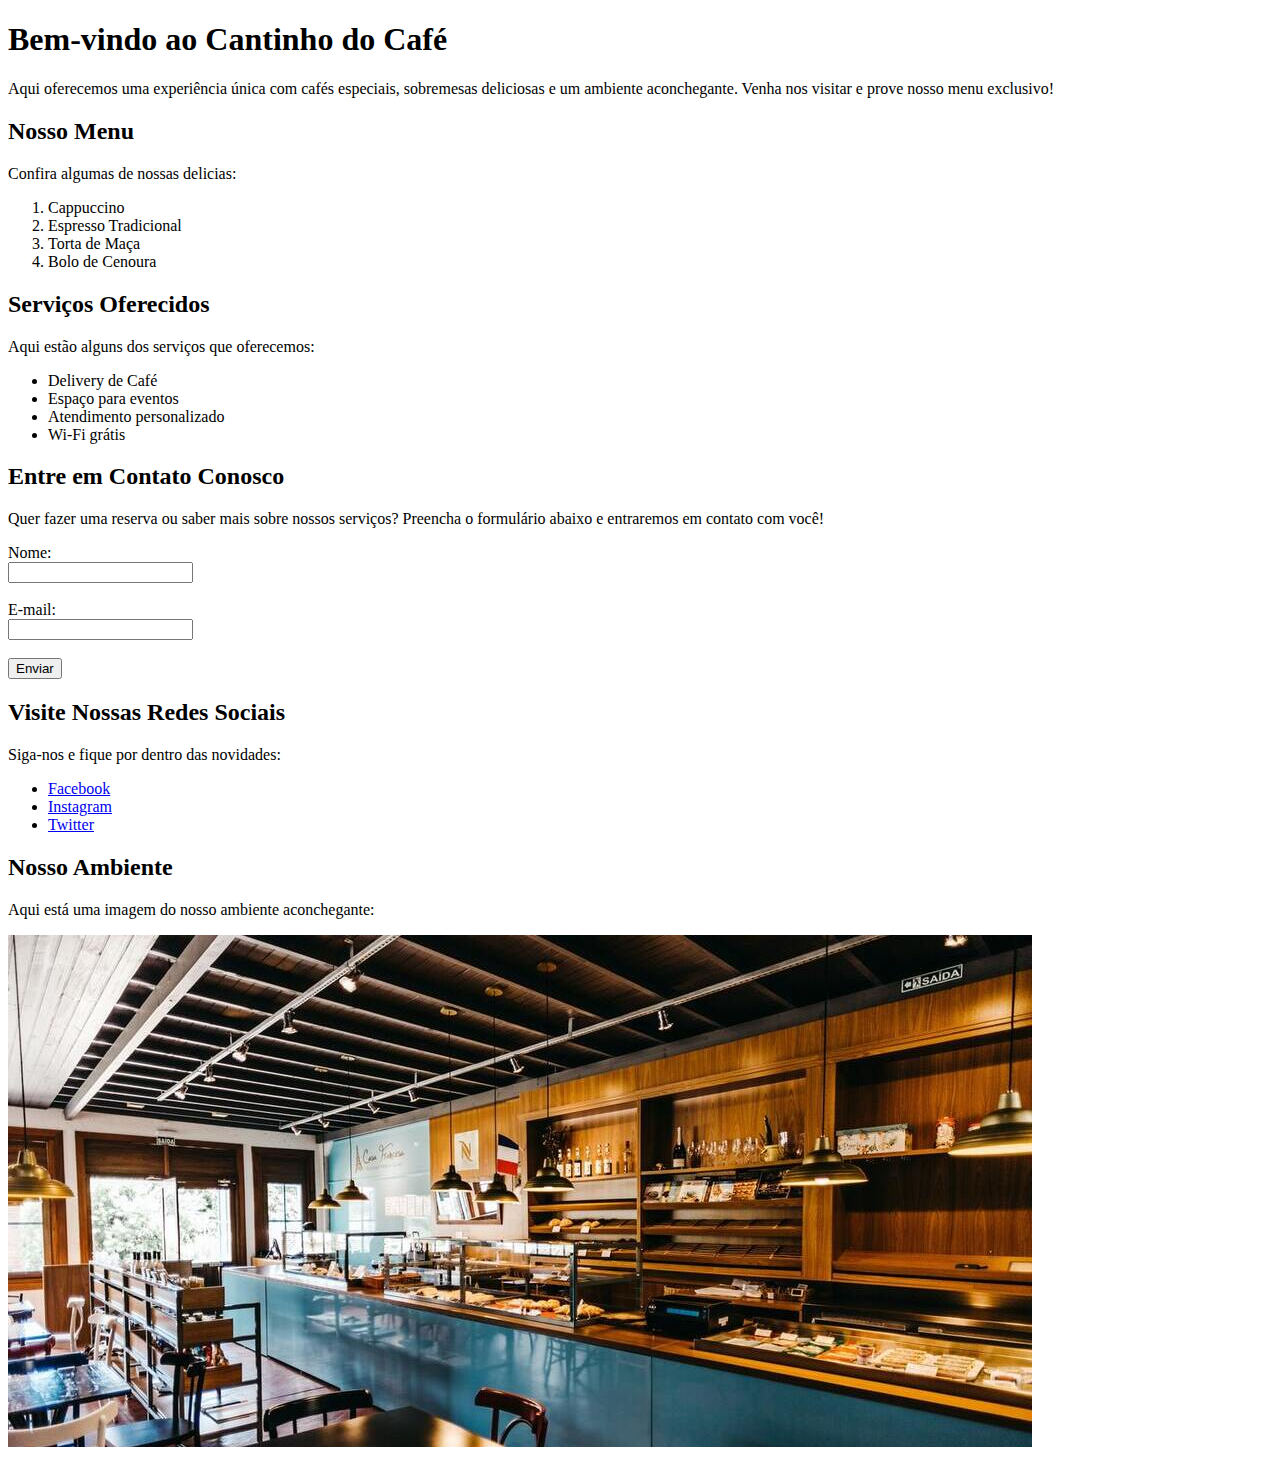
<file: 1.OFICINA/index.html>
<!DOCTYPE html>
<html lang="pt-br">
<head>
    <meta charset="UTF-8">
    <meta name="viewport" content="width=device-width, initial-scale=1.0">
    <title>Cantinho do Café</title>
</head>
<body>

    <h1>Bem-vindo ao Cantinho do Café</h1> <!-- título principal: mensagem de boas vindas -->
    <p>Aqui oferecemos uma experiência única com cafés especiais, sobremesas deliciosas e um ambiente aconchegante. Venha nos visitar e prove 
    nosso menu exclusivo!</p> <!-- paragráfo: apresentação -->

    <h2>Nosso Menu</h2> <!-- título: cardápio -->
    <p>Confira algumas de nossas delicias:</p>
    
    <ol> <!-- lista ordenada: menu -->
        <li>Cappuccino</li>
        <li>Espresso Tradicional</li>
        <li>Torta de Maça</li>
        <li>Bolo de Cenoura</li>
    </ol>

    <h2>Serviços Oferecidos</h2> <!-- título: serviços -->
    <p>Aqui estão alguns dos serviços que oferecemos:</p>
    
    <ul> <!-- lista não ordenada: serviços -->
        <li>Delivery de Café</li>
        <li>Espaço para eventos</li>
        <li>Atendimento personalizado</li>
        <li>Wi-Fi grátis</li>
    </ul>

    <h2>Entre em Contato Conosco</h2> <!-- título: contatos -->
    <p>Quer fazer uma reserva ou saber mais sobre nossos serviços? Preencha o formulário abaixo e entraremos em contato com você!</p>

    <form action="/enviar" method="post"> <!-- formulário -->
        <label for="nome">Nome:</label><br>
        <input type="text" id="nome" name="nome" required><br><br>

        <label for="email">E-mail:</label><br>
        <input type="email" id="email" name="email" required><br><br>

        <button type="submit">Enviar</button>
    </form>

    <h2>Visite Nossas Redes Sociais</h2> <!-- título: redes sociais -->
    <p>Siga-nos e fique por dentro das novidades:</p>
    <ul> <!-- lista não ordenada: links de redes sociais -->
        <li><a href="https://www.facebook.com" target="_blank">Facebook</a></li>
        <li><a href="https://www.instagram.com" target="_blank">Instagram</a></li>
        <li><a href="https://www.twitter.com" target="_blank">Twitter</a></li>
    </ul>

    <h2>Nosso Ambiente</h2>
    <p>Aqui está uma imagem do nosso ambiente aconchegante:</p>
    <img src="./img/CantinhoDoCafé.jpeg" alt="Imagem do Cantinho do Café"> <!-- imagem -->

</body>
</html>
</file>
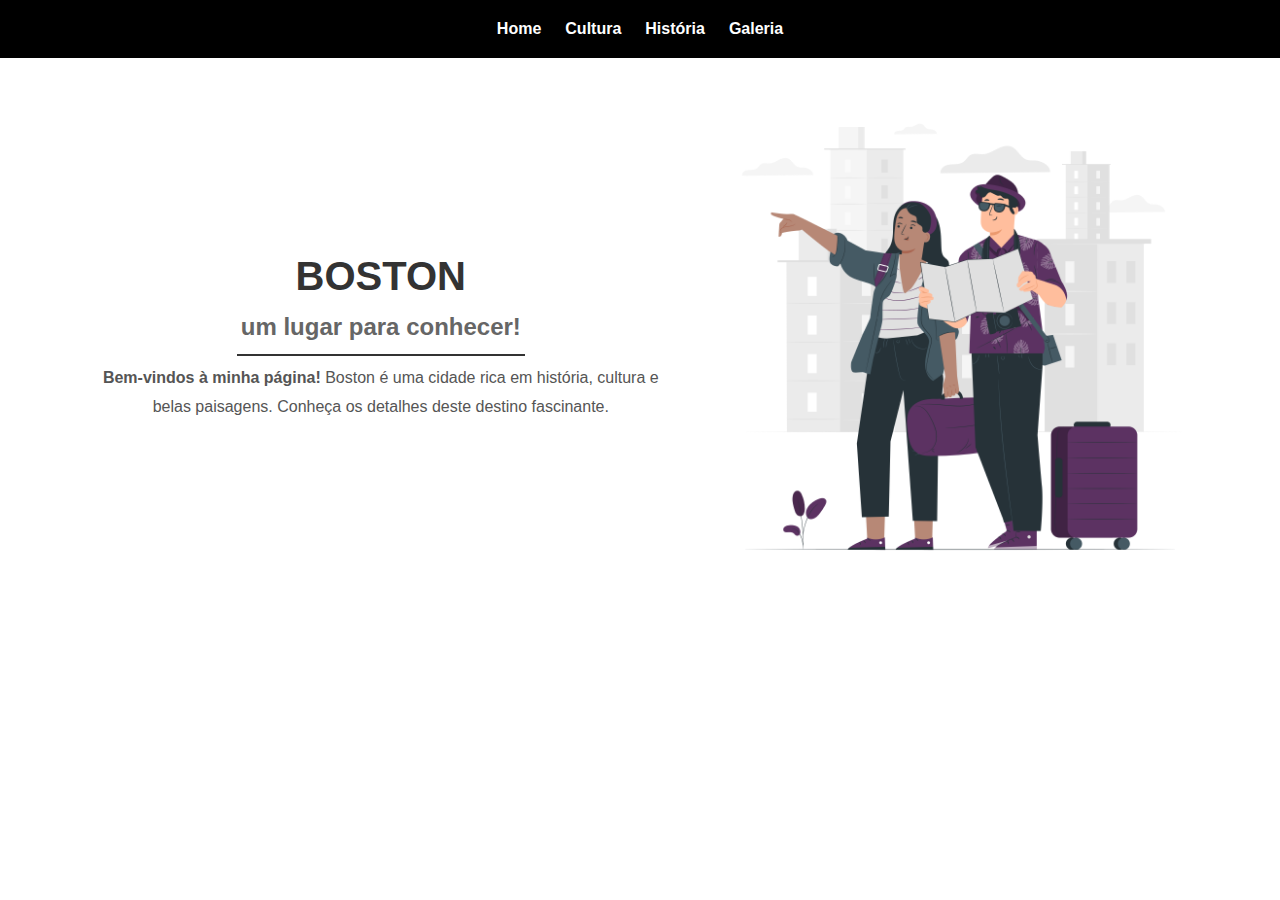
<file: 2.OFICINA/index.html>
<!DOCTYPE html>
<html lang="pt-BR">
<head>
    <meta charset="UTF-8">
    <meta name="viewport" content="width=device-width, initial-scale=1.0">
    <title>Um lugar que eu gostaria de conhecer!</title>
    <link rel="stylesheet" href="./styles/style.css">
</head>
<body>
    <header>
        <nav>
            <a href="index.html">Home</a>
            <a href="./pages/cultura.html">Cultura</a>
            <a href="./pages/historia.html">História</a>
            <a href="./pages/galeria.html">Galeria</a>
        </nav>
    </header>

    <section>
        <div class="sub-section">
            <h1>BOSTON</h1>
            <h2>um lugar para conhecer!</h2>
            <hr class="linha"></hr>
            <p><strong>Bem-vindos à minha página!</strong> Boston é uma cidade rica em história, cultura e belas paisagens. Conheça os detalhes deste destino fascinante.</p>
        </div>
        <img src="./img/Travelers-pana.png" alt="Uma ilustração de dois viajantes com um mapa" class="main-img">
        
    </section>
</body>
</html>
</file>
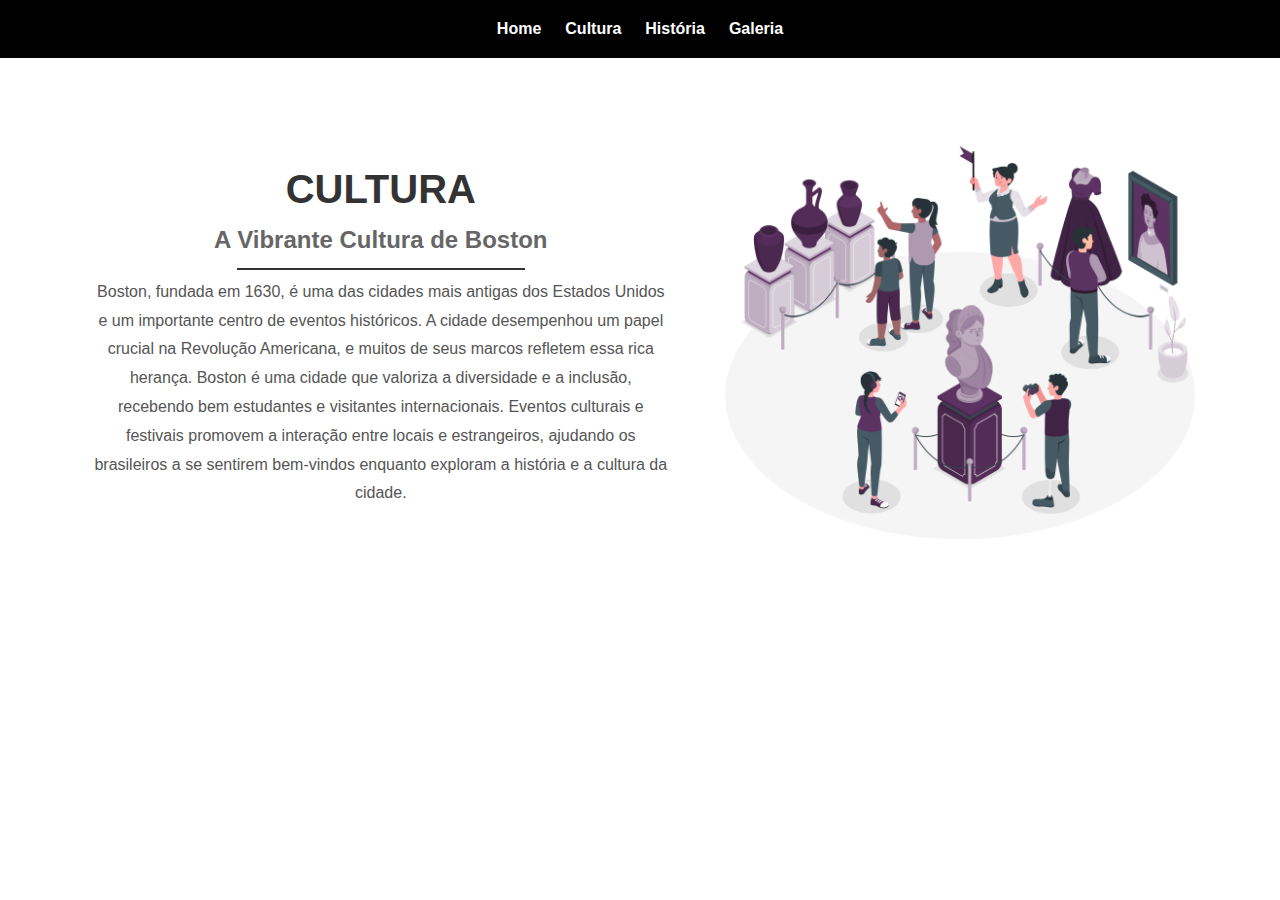
<file: 2.OFICINA/pages/cultura.html>
<!DOCTYPE html>
<html lang="pt-BR">
<head>
    <meta charset="UTF-8">
    <meta name="viewport" content="width=device-width, initial-scale=1.0">
    <title>Cultura de Boston</title>
    <link rel="stylesheet" href="../styles/style.css">
</head>
<body>
    <header>
        <nav>
            <a href="../index.html">Home</a>
            <a href="cultura.html">Cultura</a>
            <a href="historia.html">História</a>
            <a href="galeria.html">Galeria</a>
        </nav>
    </header>

    <section>
        <div class="sub-section">
            <h1>CULTURA</h1>
            <h2>A Vibrante Cultura de Boston</h2>
            <hr class="linha"></hr>
            <p>Boston, fundada em 1630, é uma das cidades mais antigas dos Estados Unidos e um importante centro de eventos históricos. A cidade 
                desempenhou um papel crucial na Revolução Americana, e muitos de seus marcos refletem essa rica herança. Boston é uma cidade que 
                valoriza a diversidade e a inclusão, recebendo bem estudantes e visitantes internacionais. Eventos culturais e festivais promovem 
                a interação entre locais e estrangeiros, ajudando os brasileiros a se sentirem bem-vindos enquanto exploram a história e a cultura 
                da cidade.</p>
        </div>
        <img src="../img/People visiting history museum-amico.png" alt="" class="cultura-img">
        
    </section>
</body>
</html>
</file>
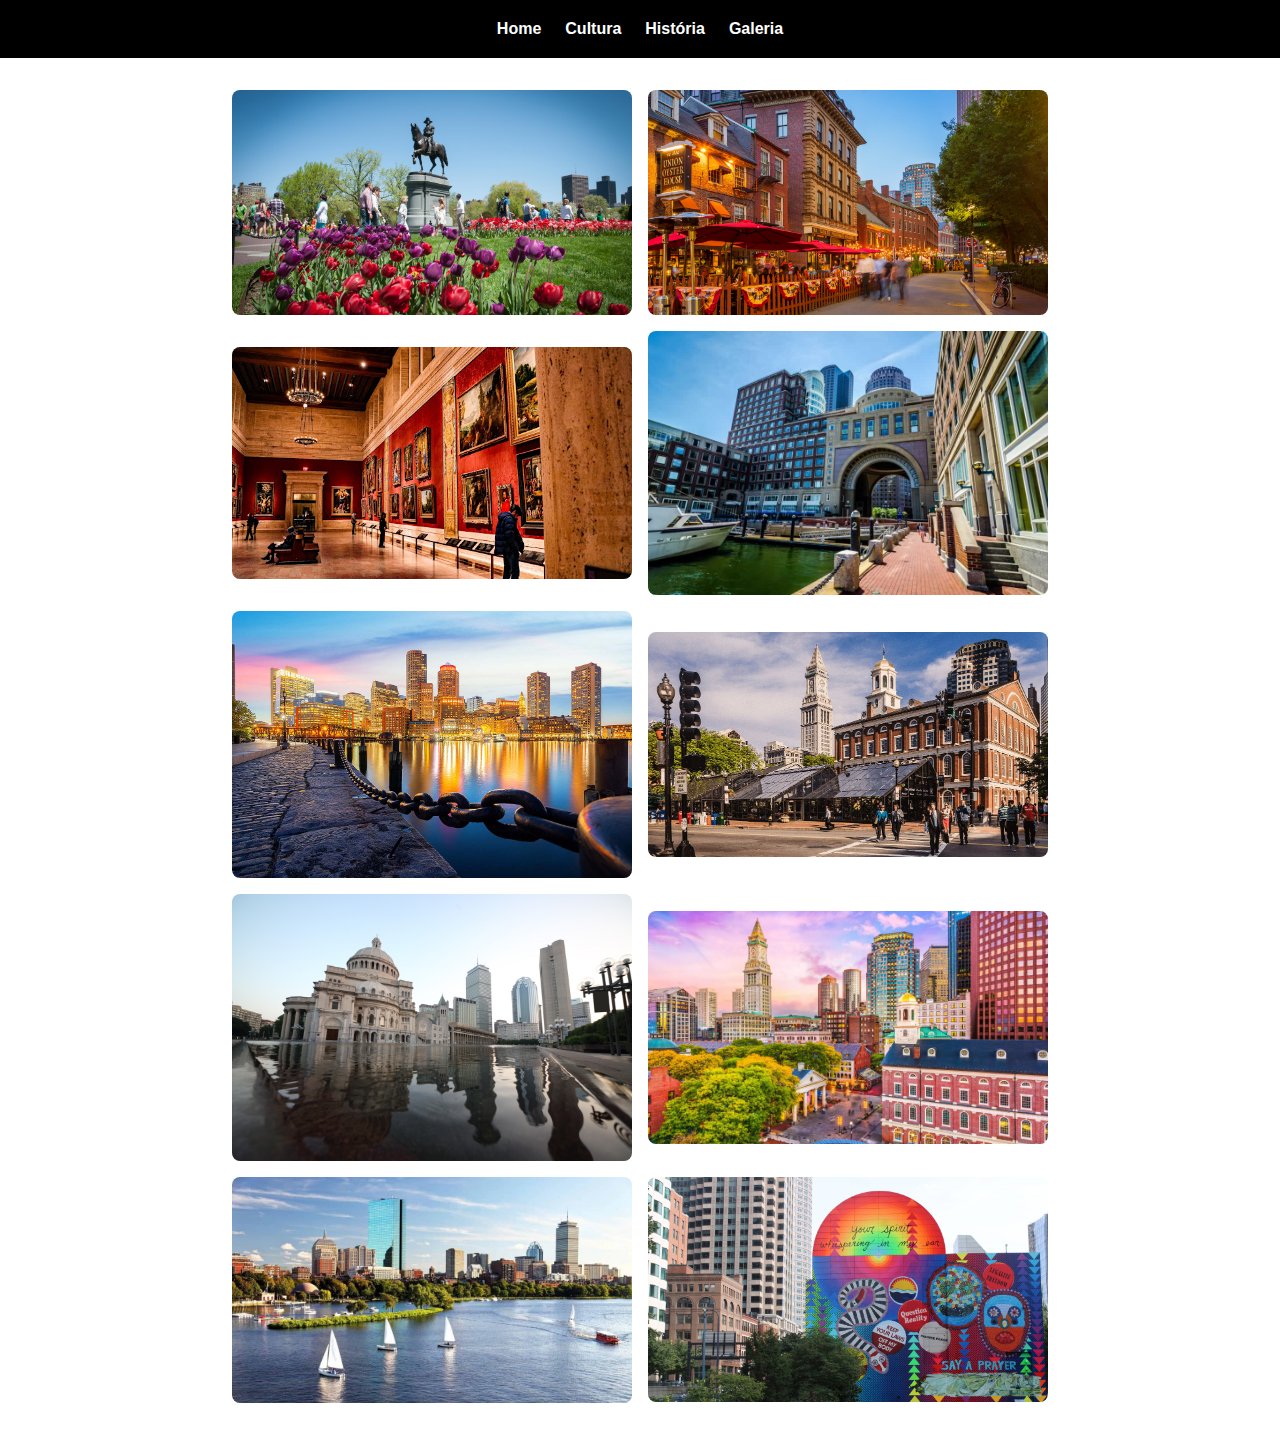
<file: 2.OFICINA/pages/galeria.html>
<!DOCTYPE html>
<html lang="pt-BR">
<head>
    <meta charset="UTF-8">
    <meta name="viewport" content="width=device-width, initial-scale=1.0">
    <title>Paisagens de Boston</title>
    <link rel="stylesheet" href="../styles/style.css">
</head>
<body>
    <header>
        <nav>
            <a href="../index.html">Home</a>
            <a href="cultura.html">Cultura</a>
            <a href="historia.html">História</a>
            <a href="galeria.html">Galeria</a>
        </nav>
    </header>

        <section class="gallery">
            <img src="../img/1 HERO_GW Statue_Web72DPI.jpg" alt="">
            <img src="../img/530796-boston (2).avif" alt="">
            <img src="../img/8A9003F8-11E9-4BA2-A63E-4E7AA65DC7ED.jpeg" alt="">
            <img src="../img/Boston-8.jpg" alt="">
            <img src="../img/boston-harbor (1).jpg" alt="">
            <img src="../img/caption.jpg" alt="">
            <img src="../img/mary-baker-eddy-library.jpeg" alt="">
            <img src="../img/panoramica-boston-estados-unidos (1).webp" alt="">
            <img src="../img/sailboats-in-boston-0a5755ca-1024x578.jpg" alt="">
            <img src="../img/IMG_2462__FillWzEyODAsNzIwXQ.jfif" alt="">
        </section>
</body>
</html>
</file>
<file: 2.OFICINA/styles/style.css>
* {
    margin: 0;
    padding: 0;
    box-sizing: border-box;
}

body {
    font-family: Arial, sans-serif;
    line-height: 1.6;
}

header {
    background-color: #000000;
    padding: 1em;
}

nav {
    display: flex;
    justify-content: center;
    gap: 1.5em;
}

nav a {
    color: white;
    text-decoration: none;
    font-weight: bold;
}

nav a:hover {
    color: blueviolet;
}

section {
    display: flex;
    flex-direction: row;
    justify-content: center;
    align-items: center;
    padding: 2em;
    gap: 2em;
}

.sub-section {
    text-align: center;
    max-width: 50%;
    padding: 1em;
}

.sub-section h1 {
    font-size: 2.5em;
    color: #333;
}

.sub-section h2 {
    font-size: 1.5em;
    color: #666;
}

.sub-section .linha {
    width: 50%;
    margin: 0.5em auto;
    border: 0;
    height: 2px;
    background-color: #333;
}

.sub-section p {
    color: #555;
    font-size: 1em;
    line-height: 1.8;
}

.main-img,
.cultura-img {
    max-width: 40%;
    height: auto;
    border-radius: 8px;
}

table {
    width: 80%;
    border-collapse: collapse;
    margin-top: 2em;
}

th, td {
    padding: 1em;
    border: 1px solid #ddd;
    text-align: left;
}

th {
    background-color: #f2f2f2;
    font-weight: bold;
}

.gallery {
    display: flex;
    flex-wrap: wrap;
    gap: 1em;
    justify-content: center;
    padding: 2em;
}

.gallery img {
    width: 400px;
    height: auto;
    border-radius: 8px;
}
</file>
